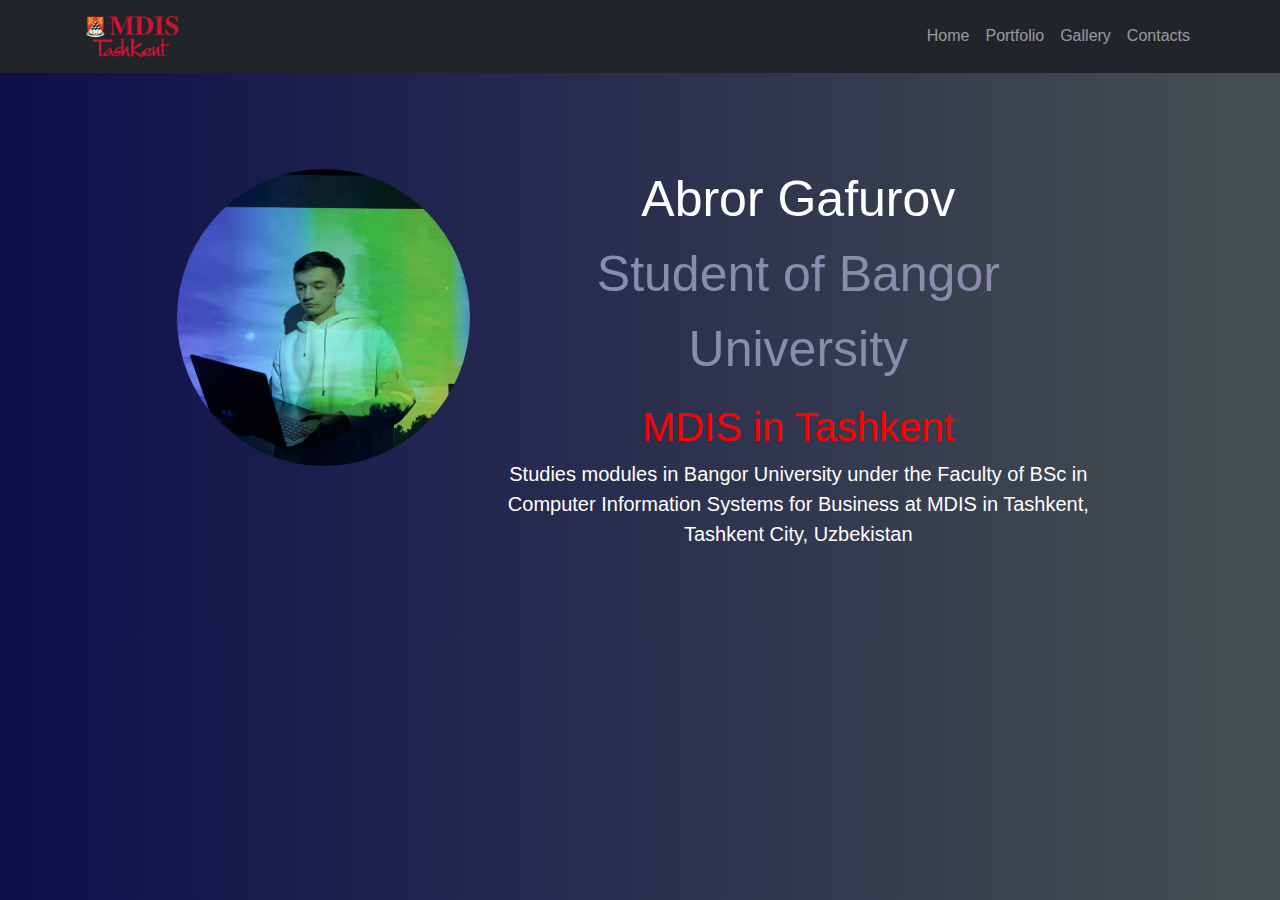
<file: index.html>
<!DOCTYPE html>
<html lang="en">
<head>
    <meta charset="UTF-8">
    <meta http-equiv="X-UA-Compatible" content="IE=edge">
    <meta name="viewport" content="width=device-width, initial-scale=1.0">
    <title>My Personal Website | Home Page</title>
    <link href="https://cdn.jsdelivr.net/npm/bootstrap@5.1.3/dist/css/bootstrap.min.css" rel="stylesheet">
    <link rel="stylesheet" href="css/style.css">
    <link rel="preconnect" href="https://fonts.googleapis.com">
    <link rel="preconnect" href="https://fonts.gstatic.com" crossorigin>
    <link href="https://fonts.googleapis.com/css2?family=Roboto+Condensed&display=swap" rel="stylesheet">
</head>
<body>
    <nav class="navbar navbar-expand-sm bg-dark navbar-dark">
        <div class="container">
          <a class="navbar-brand" href="https://www.mdis.uz">
              <img src="img/logo.png" alt="MDIST Logo">
          </a>
          <button class="navbar-toggler" type="button" data-bs-toggle="collapse" data-bs-target="#collapsibleNavbar">
            <span class="navbar-toggler-icon"></span>
          </button>
          <div class="collapse navbar-collapse" id="collapsibleNavbar">
            <ul class="navbar-nav">
              <li class="nav-item">
                <a class="nav-link" href="index.html">Home</a>
              </li>
              <li class="nav-item">
                <a class="nav-link" href="portfolio.html">Portfolio</a>
              </li>
              <li class="nav-item">
                <a class="nav-link" href="gallery.html">Gallery</a>
              </li>  
              <li class="nav-item">
                <a class="nav-link" href="contacts.html">Contacts</a>
              </li>  
            </ul>
          </div>
        </div>
      </nav>
    <main class="container pt-4">
        <div class="row intro">
            <div class="col-md-10 mx-auto">
                <div class="row">
                    <section class="col-md-4">
                        <img src="img/profile.png" alt="Profile Photo">    
                    </section>
                    <section class="col-md-8">
                        <h3 class="name">Abror Gafurov</h3>
                        <p class="position">Student of Bangor University</p>
                        <h3 class="location">MDIS in Tashkent</h3>
                        <p class="description">Studies modules in Bangor University under the Faculty of BSc in Computer Information Systems for Business at MDIS in Tashkent, Tashkent City, Uzbekistan </p>
                    </section>
                </div>
            </div>
        </div>
    </main>
    <footer>

    </footer>
    <script src="https://cdn.jsdelivr.net/npm/bootstrap@5.1.3/dist/js/bootstrap.bundle.min.js"></script>
    <script src="js/script.js"></script>
</body>
</html>
</file>
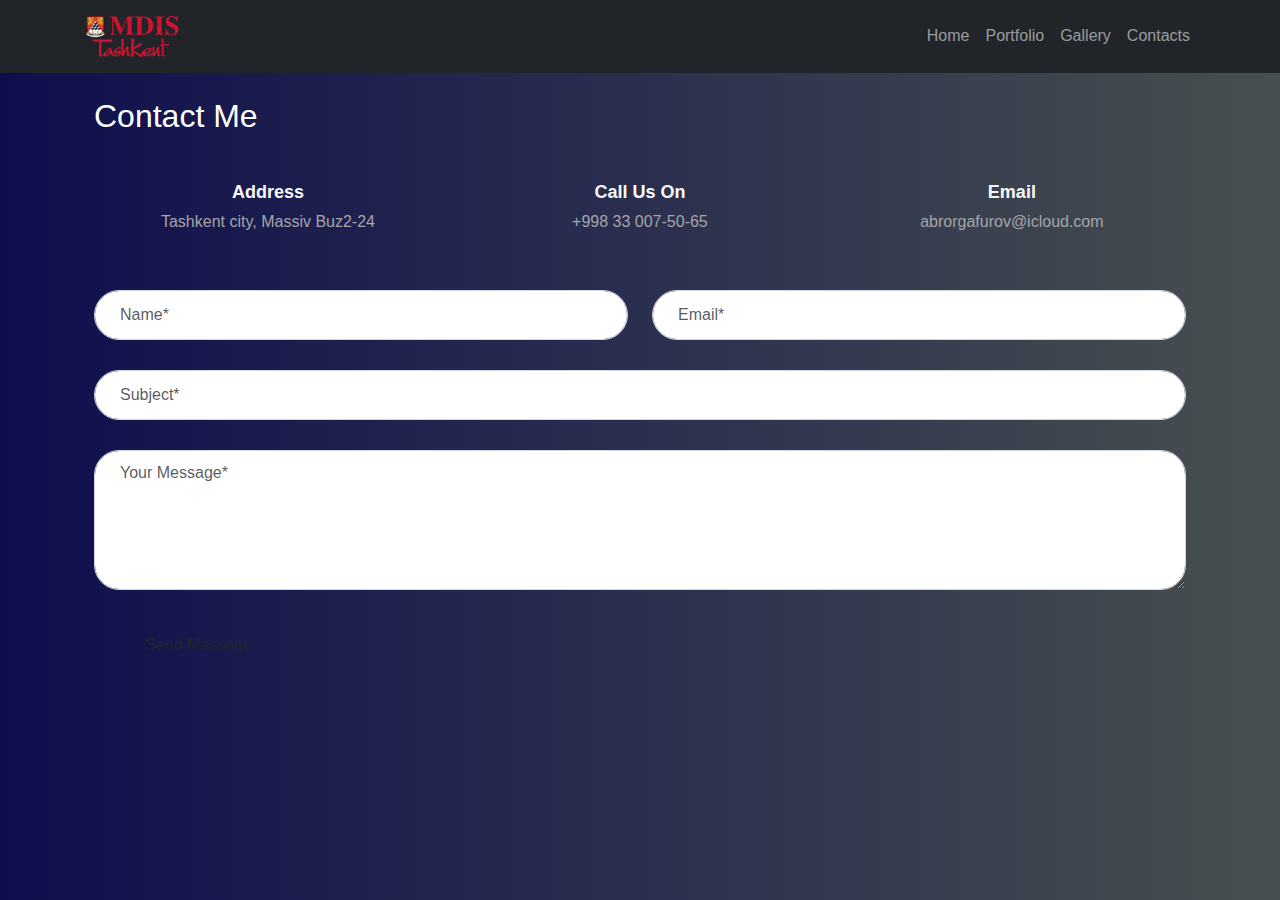
<file: contacts.html>
<!DOCTYPE html>
<html lang="en">
<head>
    <meta charset="UTF-8">
    <meta http-equiv="X-UA-Compatible" content="IE=edge">
    <meta name="viewport" content="width=device-width, initial-scale=1.0">
    <title>My Personal Website | Contacts Page</title>
    <link href="https://cdn.jsdelivr.net/npm/bootstrap@5.1.3/dist/css/bootstrap.min.css" rel="stylesheet">
    <link rel="stylesheet" href="css/style.css">
    <link rel="preconnect" href="https://fonts.googleapis.com">
    <link rel="preconnect" href="https://fonts.gstatic.com" crossorigin>
    <link href="https://fonts.googleapis.com/css2?family=Roboto+Condensed&display=swap" rel="stylesheet">
</head>
<body>
    <nav class="navbar navbar-expand-sm bg-dark navbar-dark">
        <div class="container">
          <a class="navbar-brand" href="https://www.mdis.uz">
              <img src="img/logo.png" alt="MDIST Logo">
          </a>
          <button class="navbar-toggler" type="button" data-bs-toggle="collapse" data-bs-target="#collapsibleNavbar">
            <span class="navbar-toggler-icon"></span>
          </button>
          <div class="collapse navbar-collapse" id="collapsibleNavbar">
            <ul class="navbar-nav">
              <li class="nav-item">
                <a class="nav-link" href="index.html">Home</a>
              </li>
              <li class="nav-item">
                <a class="nav-link" href="portfolio.html">Portfolio</a>
              </li>
              <li class="nav-item">
                <a class="nav-link" href="gallery.html">Gallery</a>
              </li>  
              <li class="nav-item">
                <a class="nav-link" href="contacts.html">Contacts</a>
              </li>  
            </ul>
          </div>
        </div>
      </nav>
    <main class="container mt-4">
              <!-- Contact Section -->
      <section class="contact section" id="contact">
        <div class="container">
          <div class="row">
            <div class="section-title padd-15">
              <h2>Contact Me</h2>
            </div>
          </div>
          <div class="row">
            <!-- contact-info-item -->
            <div class="contact-info-item padd-15">
              <div class="icon"><i class="fa fa-map-marker"></i></div>
              <h4>Address</h4>
              <p>Tashkent city, Massiv Buz2-24</p>
            </div>
            <!-- contact-info-item Ended -->
            <!-- contact-info-item -->
            <div class="contact-info-item padd-15">
              <div class="icon"><i class="fa fa-phone"></i></div>
              <h4>Call Us On</h4>
              <p>+998 33 007-50-65</p>
            </div>
            <!-- contact-info-item Ended -->
            <!-- contact-info-item -->
            <div class="contact-info-item padd-15">
              <div class="icon"><i class="fa fa-envelope"></i></div>
              <h4>Email</h4>
              <p>abrorgafurov@icloud.com</p>
            </div>
            <!-- contact-info-item Ended -->
          </div>
          <!-- Contact Form -->
          <div class="row">
            <form action=”abrorgafurov@icloud.com” method=”POST” enctype=”multipart/form-data” name=”EmailForm”
              class="contact-form padd-15">
              <div class="row">
                <div class="form-item col-6 padd-15">
                  <div class="form-group">
                    <input type="text" class="form-control" placeholder="Name*">
                  </div>
                </div>
                <div class="form-item col-6 padd-15">
                  <div class="form-group">
                    <input type="email" class="form-control" placeholder="Email*">
                  </div>
                </div>
              </div>
              <div class="row">
                <div class="form-item col-12 padd-15">
                  <div class="form-group">
                    <input type="text" class="form-control" placeholder="Subject*">
                  </div>
                </div>
              </div>
              <div class="row">
                <div class="form-item col-12 padd-15">
                  <div class="form-group">
                    <textarea class="form-control" placeholder="Your Message*"></textarea>
                  </div>
                </div>
              </div>
              <div class="row">
                <div class="col-12 padd-15">
                  <button type="submit" class="btn">Send Message</button>
                </div>
              </div>
            </form>
          </div>

          <!-- Contact Form Ended -->
        </div>
      </section>
      <!-- Contact Section End -->
    </main>
    <footer>

    </footer>
    <script src="https://cdn.jsdelivr.net/npm/bootstrap@5.1.3/dist/js/bootstrap.bundle.min.js"></script>
    <script src="js/script.js"></script>
</body>
</html>
</file>
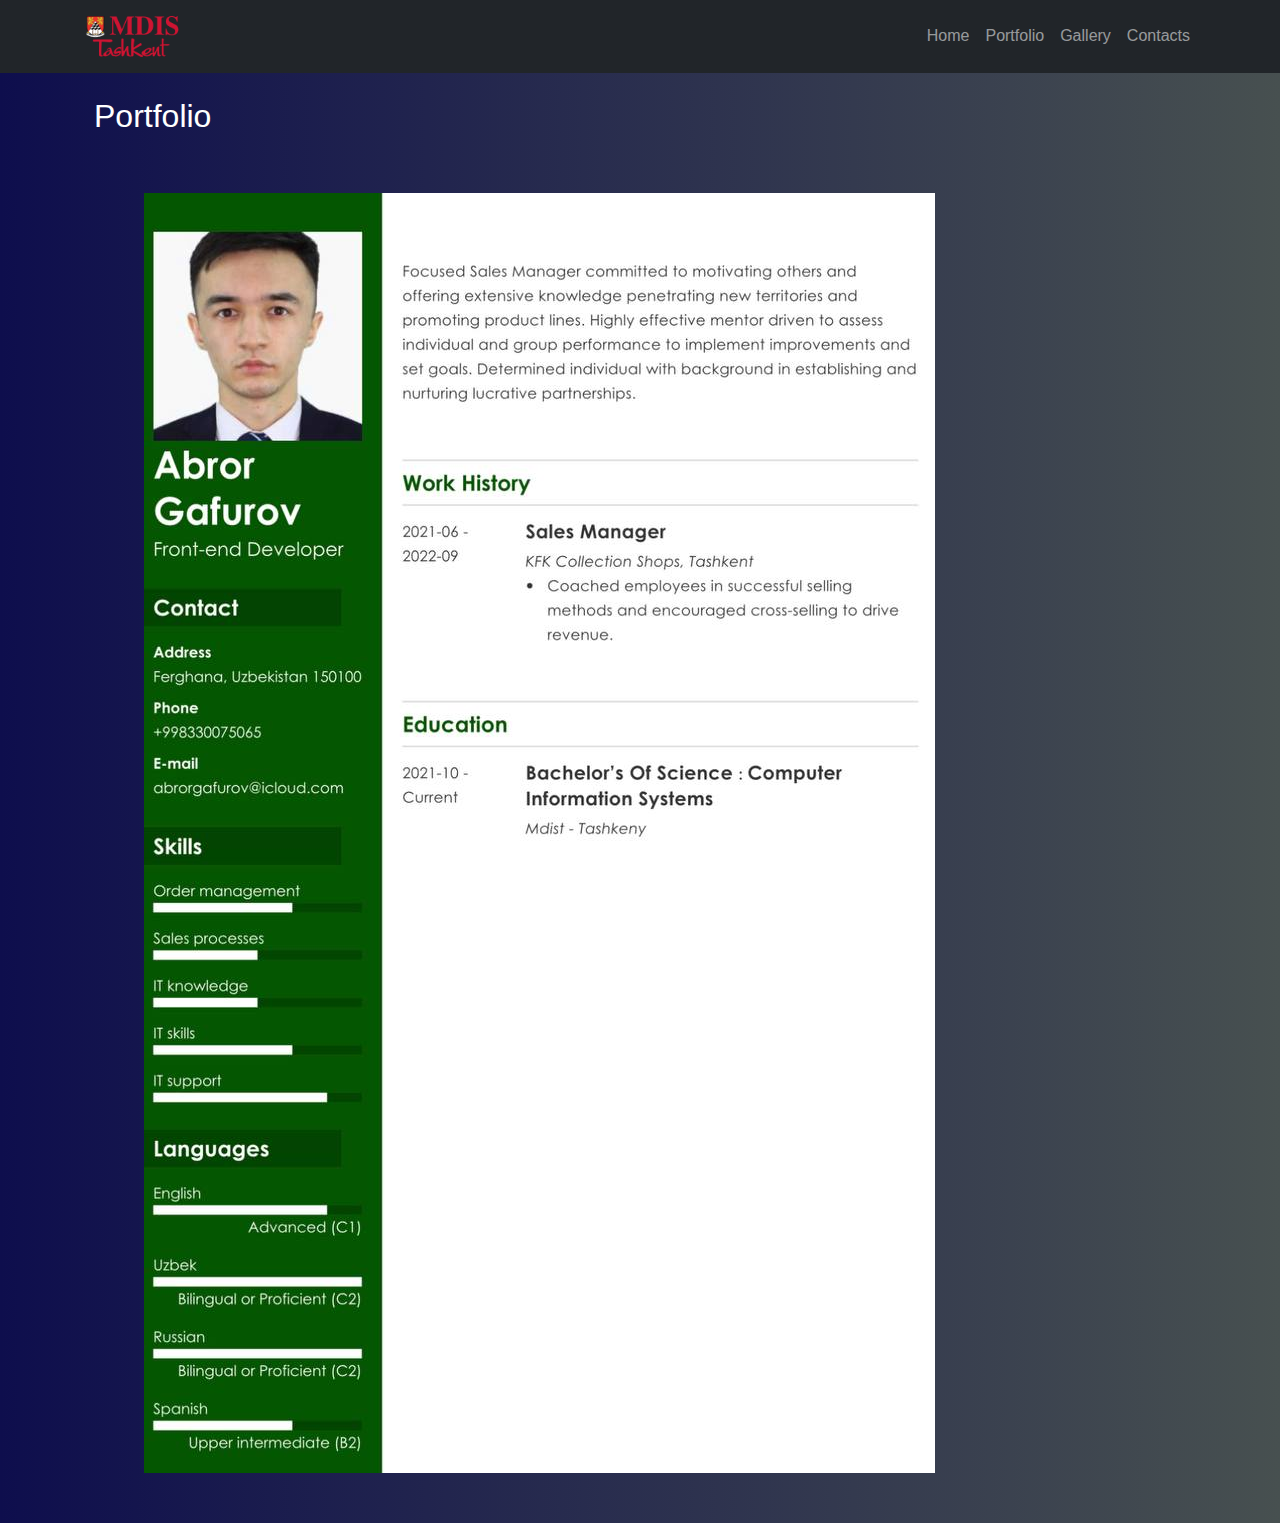
<file: portfolio.html>
<!DOCTYPE html>
<html lang="en">
<head>
    <meta charset="UTF-8">
    <meta http-equiv="X-UA-Compatible" content="IE=edge">
    <meta name="viewport" content="width=device-width, initial-scale=1.0">
    <title>My Personal Website | Portfolio Page</title>
    <link href="https://cdn.jsdelivr.net/npm/bootstrap@5.1.3/dist/css/bootstrap.min.css" rel="stylesheet">
    <link rel="stylesheet" href="css/style.css">
    <link rel="preconnect" href="https://fonts.googleapis.com">
    <link rel="preconnect" href="https://fonts.gstatic.com" crossorigin>
    <link href="https://fonts.googleapis.com/css2?family=Roboto+Condensed&display=swap" rel="stylesheet">
</head>
<body>
    <nav class="navbar navbar-expand-sm bg-dark navbar-dark">
        <div class="container">
          <a class="navbar-brand" href="https://www.mdis.uz">
              <img src="img/logo.png" alt="MDIST Logo">
          </a>
          <button class="navbar-toggler" type="button" data-bs-toggle="collapse" data-bs-target="#collapsibleNavbar">
            <span class="navbar-toggler-icon"></span>
          </button>
          <div class="collapse navbar-collapse" id="collapsibleNavbar">
            <ul class="navbar-nav">
              <li class="nav-item">
                <a class="nav-link" href="index.html">Home</a>
              </li>
              <li class="nav-item">
                <a class="nav-link" href="portfolio.html">Portfolio</a>
              </li>
              <li class="nav-item">
                <a class="nav-link" href="gallery.html">Gallery</a>
              </li>  
              <li class="nav-item">
                <a class="nav-link" href="contacts.html">Contacts</a>
              </li>  
            </ul>
          </div>
        </div>
      </nav>
    <main class="container mt-4">
      <section class="portfolio section" id="portfolio">
        <div class="container">
          <div class="row">
            <div class="section-title padd-15">
              <h2>Portfolio</h2>
            </div>
          </div>
          <div class ="cv">
            <img src="img/portfolio/cv.png" alt="">
          </div>
        
    </main>
    <footer>

    </footer>
    <script src="https://cdn.jsdelivr.net/npm/bootstrap@5.1.3/dist/js/bootstrap.bundle.min.js"></script>
    <script src="js/script.js"></script>
</body>
</html>
</file>
<file: css/style.css>
body{
    font-family: 'Montserrat', sans-serif;
    background-image: linear-gradient(to right, rgb(14, 14, 77), rgb(71, 80, 80));
    color: white;
  }

.navbar-brand img{
    width: 100px;
}

.nav-link {
  font-family: 'Montserrat', sans-serif;
}
.navbar-collapse{
    font-family: 'Montserrat', sans-serif;
    flex-grow: unset;
}

.navbar .navbar-nav .nav-link:hover{
    background-color: rgb(56, 33, 70);
    color: white;
}

.navbar .navbar-nav .nav-link:active{
    background-color: rgb(56, 33, 70);
    color: white;
    font-weight: bold;
}

.intro{
    display: flex;
    align-items: center;
    height: 60vh;
}

.intro img{
    width: 100%;
    height: 75%;
    border-radius: 50%;
    border: 3px darkblue;
    overflow: hidden;
    
}

.name{
  font-family: 'Montserrat' sans-serif;
    font-size: 50px;
    text-align: center;
    
}

.position{
    font-family: 'Montserrat' sans-serif;
    font-size: 50px;
    text-align: center;  
    color: rgb(139, 139, 172);  
}

.location{
    font-family: 'Montserrat' sans-serif;
    font-size: 40px;
    text-align: center;   
    color: red; 
}

.description{
  font-family: 'Montserrat' sans-serif;
    font-size: 20px;
    text-align: center;
}

@media(max-width:756px) {
    .position{
        font-size: 35px;
        text-align: center;    
    }
    
    .location{
        font-size: 30px;
        text-align: center;   
        color: red; 
    }

    .intro img{
        width: 400px;
        border-radius: 50%;
        border: 3px solid lightblue;
        overflow: hidden;
    }
}

.gallery {
    display: grid;
    grid-template-columns: repeat(auto-fit, minmax(31%, 1fr));
    grid-gap: 20px;
    margin: 0;
    padding: 0;
    list-style: none;
  }
  
  .gallery-row {
    display: flex;
    flex-wrap: wrap;
    justify-content: center;
  }

  .gallery-item {
    position: relative;
    overflow: hidden;
  }
  
  .gallery-item img {
    display: block;
    width: 100%;
    height: auto;
    transition: transform 0.2s ease-in-out;
  }
  
  .gallery-item:hover img {
    transform: scale(1.1);
  }
  
  .gallery-caption {
    position: absolute;
    bottom: 0;
    left: 0;
    right: 0;
    background-color: rgba(0, 0, 0, 0.8);
    color: #fff;
    padding: 10px;
    text-align: center;
    opacity: 0;
    transition: opacity 0.2s ease-in-out;
  }
  
  .gallery-item:hover .gallery-caption {
    opacity: 1;
  }

  .cv {
    height: 50%;
    width: 70%;
    margin: 50px;
  }
  
  
  .modal {
    display: none;
    position: fixed;
    z-index: 999;
    top: 0;
    left: 0;
    width: 100%;
    height: 100%;
    background-color: rgba(0, 0, 0, 0.9);
  }
  
  .modal-close {
    position: absolute;
    top: 10px;
    right: 20px;
    font-size: 30px;
    font-weight: bold;
    color: #fff;
    cursor: pointer;
  }
  
  #modal-image {
    display: block;
    max-width: 90%;
    max-height: 90%;
    margin: 0 auto;
  }

  .contact .contact-info-item {
    flex: 0 0 33.33%;
    -ms-flex: 0 0 33.33%;
    max-width: 33.33%;
    text-align: center;
    margin-bottom: 40px;
  }
  .contact .contact-info-item .icon {
    display: inline-block;
  }
  .contact .contact-info-item .icon .fa {
    font-size: 40px;
  }
  .contact .contact-info-item h4 {
    font-size: 18px;
    font-weight: 700;
    color: #f8f8f8;
    text-transform: capitalize;
    margin: 15px 0 5px;
  }
  .contact .contact-info-item p {
    font-size: 16px;
    line-height: 25px;
    color: #a5a5a8;
    font-weight: 400;
  }
  .contact .contact-form {
    -ms-flex: 0 0 100%;
    flex: 0 0 100%;
    max-width: 100%;
  }
  .contact .contact-form .col-6 {
    -ms-flex: 0 0 50%;
    flex: 0 0 50%;
    max-width: 50%;
  }
  .contact .contact-form .col-12 {
    -ms-flex: 0 0 100%;
    flex: 0 0 100%;
    max-width: 100%;
  }
  .contact .contact-form .form-item {
    margin-bottom: 30px;
  }
  .contact .contact-form .form-item .form-control {
    width: 100%;
    height: 50px;
    border-radius: 25px;
    border: 1px solid #d4d4e3;
    padding: 10px 25px;
    font-size: 16px;
    color: #504e70;
    -webkit-transition: all 0.3s ease;
    transition: all 0.3s ease;
  }
  .contact .contact-form .form-item .form-control:focus {
    -webkit-box-shadow: 0 0 20px rgba(48, 48, 77, 0.15);
    box-shadow: 0 0 20px rgba(48, 48, 77, 0.15);
  }
  .contact .contact-form .form-item textarea.form-control {
    height: 140px;
  }
  .contact .contact-form .btn {
    height: 50px;
    padding: 0 50px;
  }
</file>
